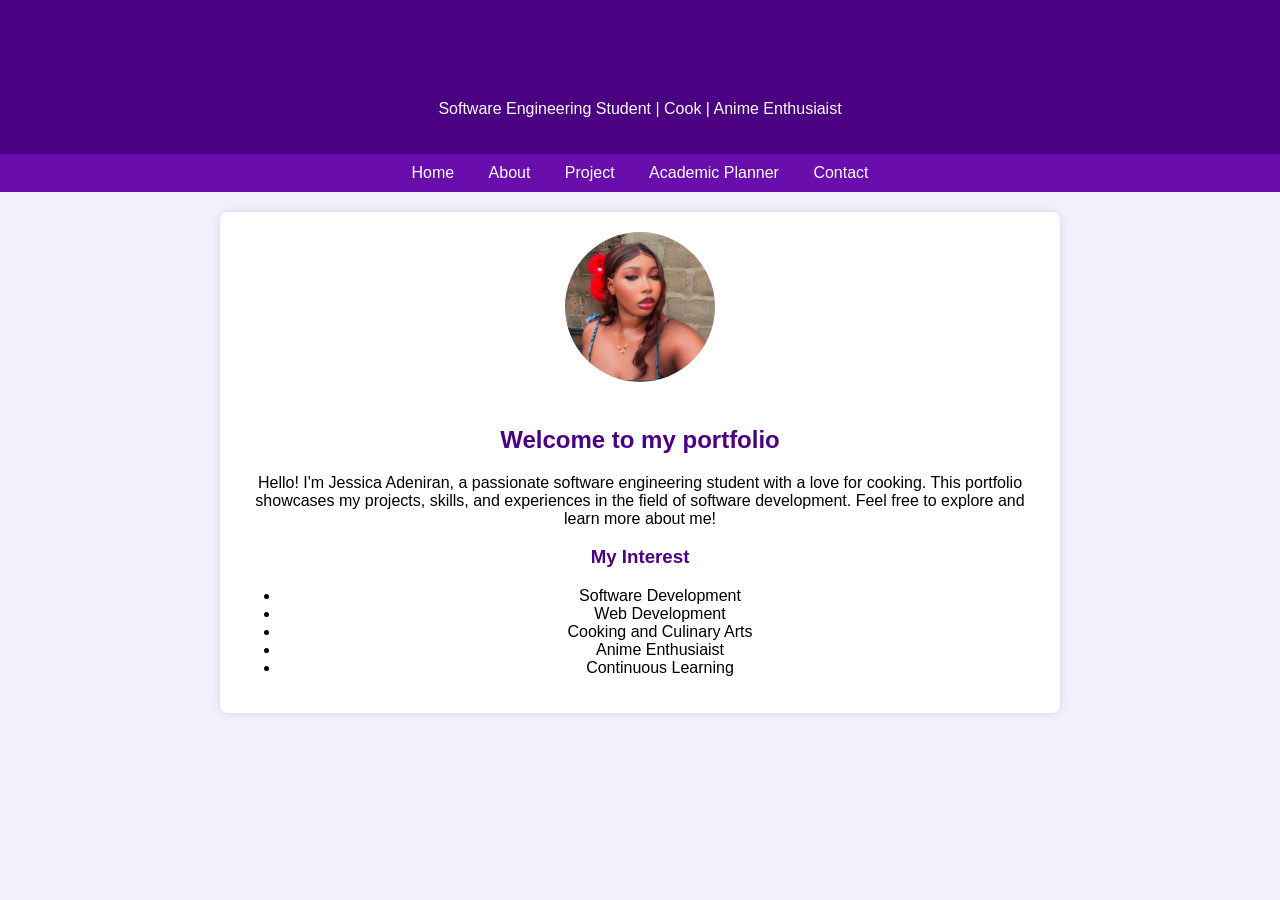
<file: index.html>
<!DOCTYPE html>
<html lang="en">
<head>
    <meta charset="UTF-8">
    <meta name="viewport" content="width=device-width, initial-scale=1.0">
    <title>Jessica Adeniran Portfolio</title>
    <link rel="stylesheet" href="style.css">

</head>
<body>
    <header>
        <h1>Jessica Adeniran | Portfolio </h1>
        <p>Software Engineering Student | Cook | Anime Enthusiaist</p>
    </header>
    <nav>
        <a href="index.html"> Home </a>
        <a href="about.html"> About </a>
        <a href="project.html"> Project </a>
        <a href="planner.html"> Academic Planner </a>
        <a href="contact.html"> Contact </a>
    </nav>
    <div class="container">
        <img src="img.jpg" alt="alt text" class="profile-image">
        <h2> Welcome to my portfolio</h2>
        <p>
            Hello! I'm Jessica Adeniran, a passionate software engineering student with a love for cooking. This portfolio showcases my projects, skills, and experiences in the field of software development. Feel free to explore and learn more about me! 

        </p>
        <h3> My Interest</h3>
        <ul>
            <li>Software Development</li>
            <li>Web Development</li>
            <li>Cooking and Culinary Arts</li>
            <li>Anime Enthusiaist</li>
            <li>Continuous Learning</li>
        </ul>        
    </div>
</body>
</html>
</file>
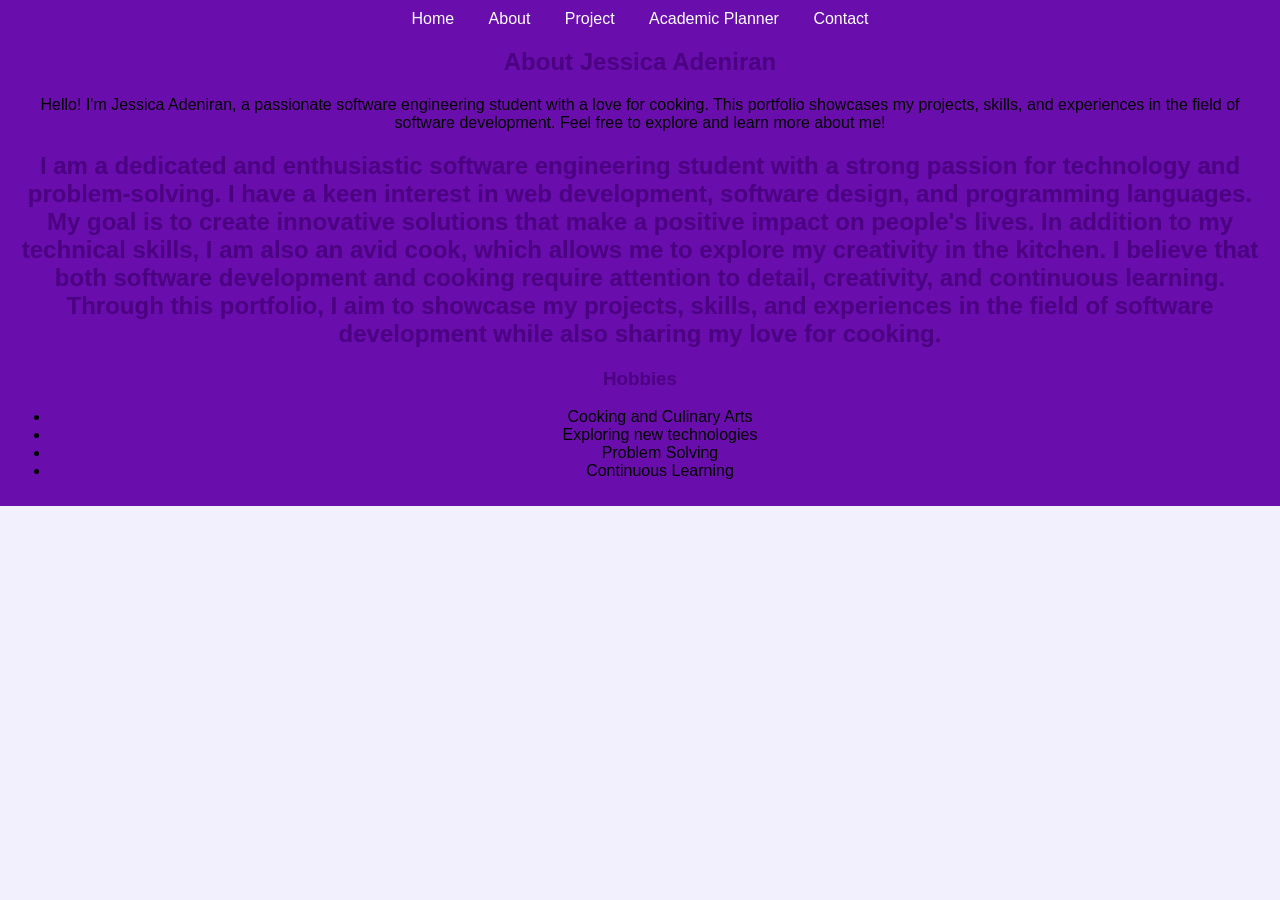
<file: about.html>
<!DOCTYPE html>
<html lang="en">
<head>
    <meta charset="UTF-8">
    <meta name="viewport" content="width=device-width, initial-scale=1.0">
    <title>About me</title>
    <link rel="stylesheet" href="style.css">
</head>
<body>
    <nav>
        <a href="index.html"> Home </a>
        <a href="about.html"> About </a>
        <a href="project.html"> Project </a>
        <a href="planner.html"> Academic Planner </a>
        <a href="contact.html"> Contact </a>
    <h1>About Jessica Adeniran</h1>
    <p>
        Hello! I'm Jessica Adeniran, a passionate software engineering student with a love for cooking. This portfolio showcases my projects, skills, and experiences in the field of software development. Feel free to explore and learn more about me!
    </p>
    <h2>
        I am a dedicated and enthusiastic software engineering student with a strong passion for technology and problem-solving. I have a keen interest in web development, software design, and programming languages. My goal is to create innovative solutions that make a positive impact on people's lives. In addition to my technical skills, I am also an avid cook, which allows me to explore my creativity in the kitchen. I believe that both software development and cooking require attention to detail, creativity, and continuous learning. Through this portfolio, I aim to showcase my projects, skills, and experiences in the field of software development while also sharing my love for cooking.
    </h2>
    <h3>Hobbies</h3>
    <ul>
        <li>Cooking and Culinary Arts</li>
        <li>Exploring new technologies</li>
        <li>Problem Solving</li>
        <li>Continuous Learning</li>
    </ul>

</body>
</html>
</file>
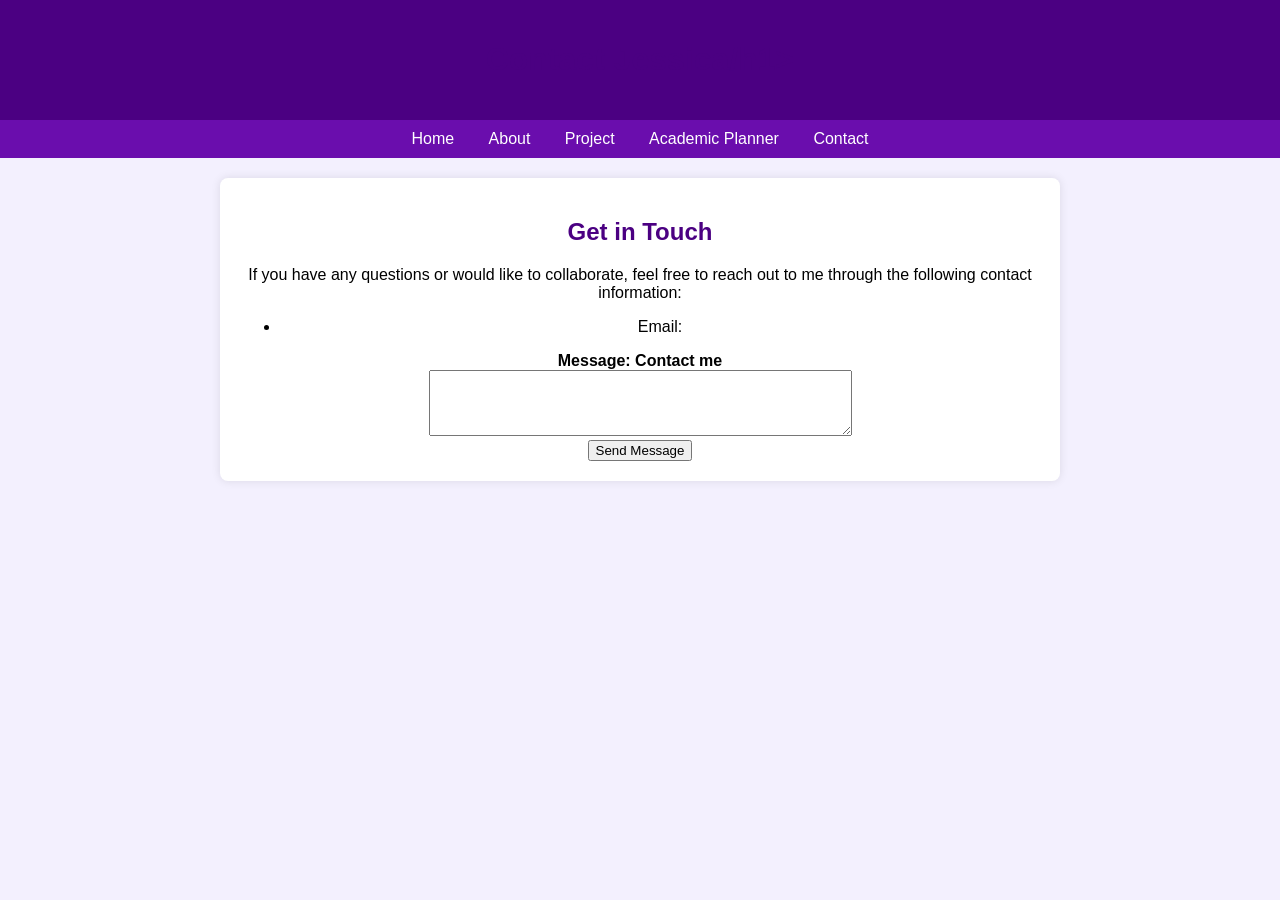
<file: contact.html>
<!DOCTYPE html>
<html lang="en">
<head>
    <meta charset="UTF-8">
    <meta name="viewport" content="width=device-width, initial-scale=1.0">
    <title>Contact</title>
    <link rel="stylesheet" href="style.css">
</head>
<body>
    <header>
        <h1>Contact Jessica/h1>
    </header>
    <nav>
        <a href="index.html"> Home </a>
        <a href="about.html"> About </a>
        <a href="project.html"> Project </a>
        <a href="planner.html"> Academic Planner </a>
        <a href="contact.html"> Contact </a>
    </nav>
    <div class="container">
        <h2>Get in Touch</h2>
        <p>If you have any questions or would like to collaborate, feel free to reach out to me through the following contact information:</p>
        <ul>
            <li>Email: <a href="mailto:Janet.adeniran@miva.edu.ng">
        </a>
        </li>
        </ul>
        <label for="message">Message: Contact me</label>
        <textarea id="message" name="message" rows="4" cols="50"></textarea>
        <br>
        <button type="submit">Send Message</button>
    </div>    
</body>
</html>
</file>
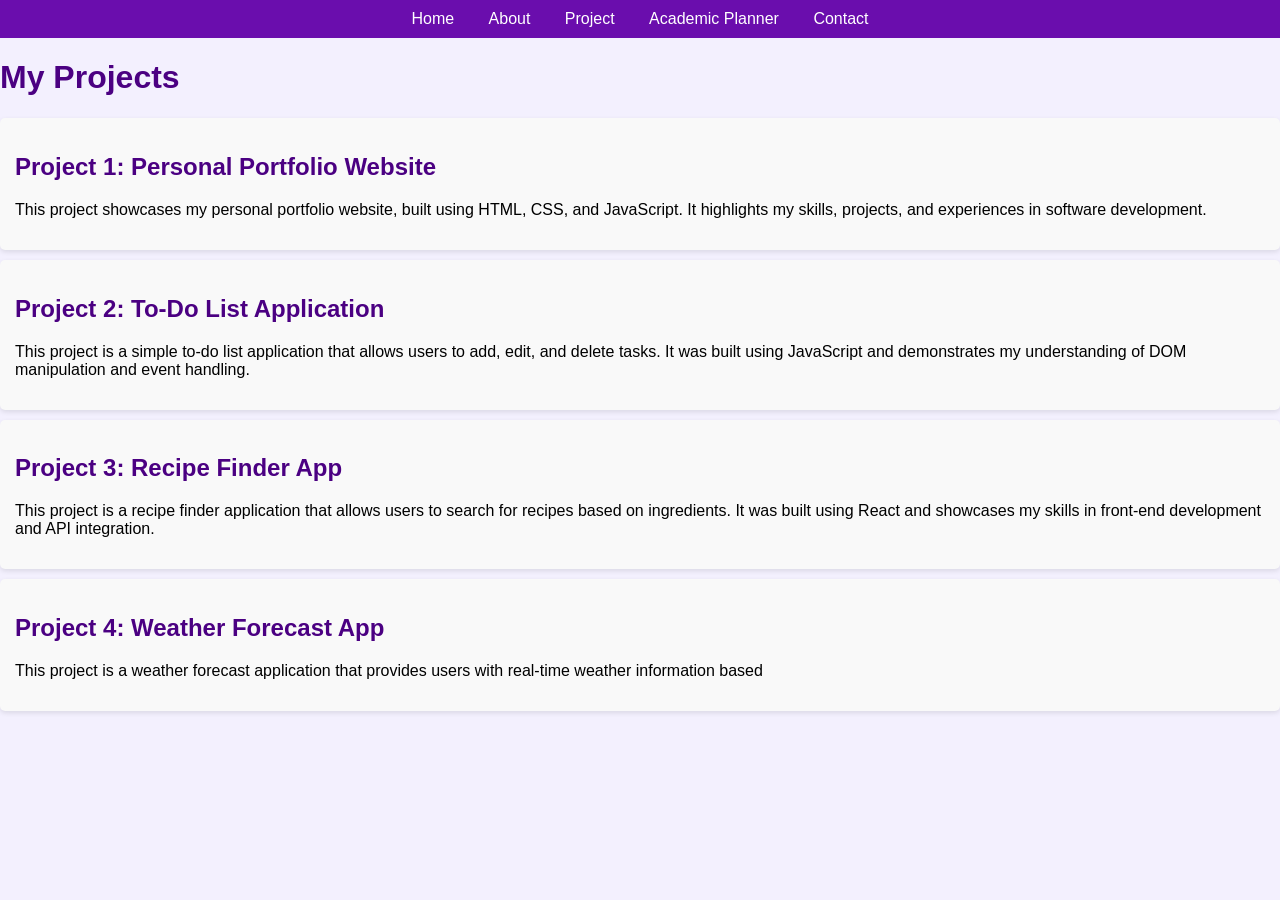
<file: project.html>
<!DOCTYPE html>
<html lang="en">
<head>
    <meta charset="UTF-8">
    <meta name="viewport" content="width=device-width, initial-scale=1.0">
    <title>My Projects</title>
    <link rel="stylesheet" href="style.css">
</head>
<body>
    <nav>
        <a href="index.html"> Home </a>
        <a href="about.html"> About </a>
        <a href="project.html"> Project </a>
        <a href="planner.html"> Academic Planner </a>
        <a href="contact.html"> Contact </a>
    </nav>
    <h1>My Projects</h1>
    <div class="project">
        <h2>Project 1: Personal Portfolio Website</h2>
        <p>This project showcases my personal portfolio website, built using HTML, CSS, and JavaScript. It highlights my skills, projects, and experiences in software development.</p>
    </div>
    <div class="project">
        <h2>Project 2: To-Do List Application</h2>
        <p>This project is a simple to-do list application that allows users to add, edit, and delete tasks. It was built using JavaScript and demonstrates my understanding of DOM manipulation and event handling.</p>
    </div>
    <div class="project">
        <h2>Project 3: Recipe Finder App</h2>
        <p>This project is a recipe finder application that allows users to search for recipes based on ingredients. It was built using React and showcases my skills in front-end development and API integration.</p>
    </div>
    <div class="project">
        <h2>Project 4: Weather Forecast App</h2>
        <p>This project is a weather forecast application that provides users with real-time weather information based
</body>
</html>
</file>
<file: style.css>
body{
    font-family: Verdana, Geneva, Tahoma, sans-serif;
    background-color: #f3f0fe;
    margin: 0;
}

header{
    background-color: #4b0082;
    color: white;
    padding: 20px;
    text-align: center;
}
nav{
    background-color: #6a0dad;
    padding: 10px;
    text-align: center;
}
nav a{
    color: white;
    text-decoration: none;
    margin: 0 15px;
}
.container{
    max-width: 800px;
    margin: 20px auto;
    padding: 20px;
    background-color: white;
    border-radius: 8px;
    box-shadow: 0 0 10px rgba(0,0,0,0.1);
    text-align: center;
}

.profile-image{
    width: 150px;
    height: 150px;
    border-radius: 50%;
    object-fit: cover;
    margin-bottom: 20px;
}

h1, h2, h3{
    color: #4b0082;
}

table{
    width: 100%;
    border-collapse: collapse;
    margin-top: 20px;
}
th, td{
    border: 1px solid #ddd;
    padding: 8px;
    text-align: left;
}   
label{
    display: block;
    margin-top: 10px;
    font-weight: bold;
}
.project{
    background-color: #f9f9f9;
    padding: 15px;
    margin: 10px 0;
    border-radius: 5px;
    box-shadow: 0 2px 5px rgba(0,0,0,0.1);
}
</file>
